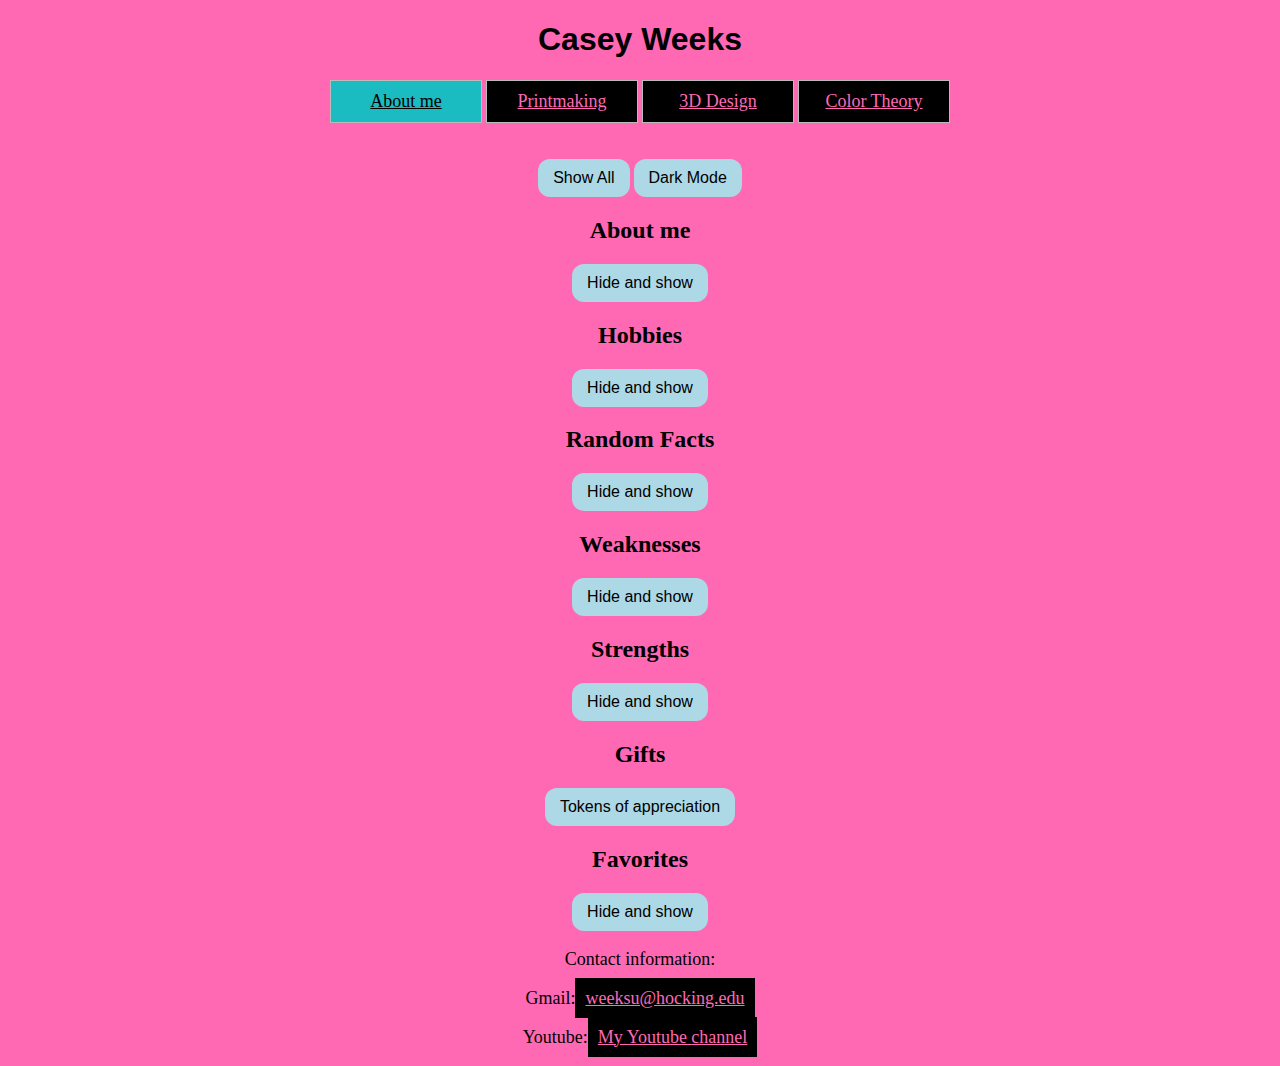
<file: index.html>
<!DOCTYPE html>
<html lang="en-US">
<head>
	<meta charset="UTF-8">
	<meta name="viewport" content="width=device-width, initial-scale=1.0">
	<title>Scarlet's Page</title>
	<link rel="icon" href="images/icons/flag.png">
	<script src="main.js" ></script>
	<!-- <script src="install.js"></script> -->
	<link rel="stylesheet" type="text/css" href="main.css"></style>
	<!-- <link rel="manifest" href="public/manifest.json"> -->

	<meta name="apple-mobile-web-app-capable" content="yes">
<meta name="apple-mobile-web-app-status-bar-style" content="black">
<meta name="apple-mobile-web-app-title" content="About Casey">
<link rel="apple-touch-icon" href="images/icons/flag.ico">
<meta name="theme-color" content="#000">

<meta name="description" content="This is the page about me. Come see who I am and learn about me, please.">
	
</head>
<body>


	<h1 id="text0">Casey Weeks</h1>

	<div class="divs" data-role="navbar" class="navigation">
        <ul>
			<li><a href="index.html" id="active">About me</a></li>
			<li><a href="printmaking.html">Printmaking</a></li>
			<li><a href="3D.html">3D Design</a></li>
			<li><a href="ColorTheory.html">Color Theory</a></li>
			<!-- <li><a href="playlist.html">Playlists</a></li>
			<li><a href="commissions.html">Commissions</a></li> -->
        </ul>
	</div>

	<br>
	<br>

	<div class="divs">
		<button class="buttons" onclick="showMe(), showHobbies(), showFacts(), showWeakness(), showStrengths(), showGifts(), showFavorite()"> Show All</button>
		<button class="buttons" id="dark" onclick="changeBackcolor()"> Dark Mode</button>
	</div>

	<h2 id="text1">About me</h2>
	
	<button class="buttons" type="button" onclick="showMe()"> Hide and show</button>
    	<div style="display:none;" id="mii" width="120px">
			<ol class="me">
				<li style="background-color:#DC143C;"> Hi, I'm Casey, this page is going to be all about me though. Hopefully to help you understand me better.</li>
				<li style="background-color:orange;"> I did this all to symbolize other stuff about me.</li>
				<li style="background-color:yellow;"> This page may get a little bit boring but I'll try to make it as interesting as I can though.</li>
				<li style="background-color:#00FF00;"> But I have used many colors to help symbolize about me.</li>
				<li style="background-color:#00FFFF;"> I'll talk about a lot of random stuff but art is inlcuded in the next page.</li>
				<li style="background-color:#FF00FF;"> I'll also talk about my interests and hobbies.</li>
			</ol>
		</div>




	<h2 id="text2">Hobbies</h2>

	<button class="buttons" type="button" onclick="showHobbies()">Hide and show</button>	
		<div style="float: center; display: none; flex-wrap: wrap;" id="hobby">
			<ol class="hobbies">
				<li style="background-color:lightblue;">I enjoy to draw, usually traditional with an anime type of style.</li>
				<li style="background-color:pink;">I like to play games.</li>
				<li style="background-color:white;">I like to write code.</li>
				<li style="background-color:pink;">I like to write in binary.</li>
				<li style="background-color:lightblue">I enjoy hanging out and talking with people.</li>
			</ol>
		</div>




	<h2 id="text3"> Random Facts</h2>

		<button class="buttons" type="button" onclick="showFacts()">Hide and show</button>	
		<div style="display: none;" id="fact">
			<ol class="showfacts">
				<li style="background-color: #a40061;">I'm gender neutral.</li>
				<li style="background-color: #b75592;">I like and dislike a lot of people. Usually not a people person.</li>
				<li style="background-color: #ececea;">I do have misophonia so I'm trying to deal with that, basically an allergy to sound.</li>
				<li style="background-color: #c44e55;">I'm just me.</li>
				<li style="background-color: #8a1e04;">I enjoy meeting new friends, I love conversations even if I'm not very talkative. I just don't like groups.</li>
			</ol>
		</div>




	<h2 id="text4"> Weaknesses</h2>

	<button class="buttons" type="button" onclick="showWeakness()">Hide and show</button>	
		<div style="display: none;" id="weakness">
			<ol class="weaknesses" style="background-color:red;">
				<li> I have trust issues.</li>
				<li> I have misophonia.</li>
				<!-- <li> I fall in love too easily.</li> -->
				<li> I have autism.</li>
				<li> I'm shy.</li>
				<li> I'm emotional on the inside and have trouble showing it to most of the time.</li>
				<li> I have a few obsessions, Anime, video games, and computers are a few of them.</li>
				<li> I like attention and physical affection.</li>
				<!-- <li> I have depression.</li> -->
				<li> It's hard for me to find love.</li>
				<li> I'm really ticklish.</li>
				<li> I find it hard to speak in person sometimes.</li>
			</ol>
		</div>




	<h2 id="text5"> Strengths</h2>

	<button class="buttons" type="button" onclick="showStrengths()">Hide and show</button>	
		<div style="display: none;" id="strength">
			<ol class="strengths" style="background-color:green;">
				<li> I learn easily.</li>
				<li> I have some musical skills.</li>
				<li> I have some artistic skills.</li>
				<li> I have autism.</li>
				<li> I'm an open person.</li>
				<li> I'm usually really accepting and forgiving.</li>
				<li> I care for everyone, everyone is a friend upon me meeting them.</li>
				<li> I'm not a master of anything, I'm basically a jack of all trades as long as I learn the subject I can do it.</li>
			</ol>
		</div>




	<h2 id="text6">Gifts</h2>

	<button class="buttons" type="button" onclick="showGifts()"> Tokens of appreciation </button>	
		<div style="display: none;" id="gifts">
			<ol class="gift" style="background-color:black; color:hotpink;">
				
					<p> Recieving Praise and affection.</p>
						<li> Being petted is great it makes me feel safe around the person and I can tell (emotionally and physically) that they care.</li>
						<li> I enjoy gifts of almost any kind even if I don't like it or can't use it.</li>
						<li> Hugs are always nice.</li>
						<li> I really enjoy others brushing and playing with my hair even though it's short now.</li>
			

			
					<p>Giving thanks and apprecion</p>
						<li> I will give hugs or fistbumps depending on the person and what they're ok with.</li>
						<li> I might give gifts includes: drawings, cards, snacks or other random items that I find cute.</li>
						<li> I do enjoy giving comments but I rarely do it in person as I'm a shy person in groups.</li>
				
			</ol>
		</div>




		<h2 id="text7">Favorites</h2>

	<button class="buttons" type="button" onclick="showFavorite()">Hide and show</button>	
		<div style="display: none;" id="favorites">
			<ol class="favorite" style="color:blue;">
				
					<p> Favorite food</p>
						<li>Pizza</li>
						<li>Taco's</li>
						<li>Veggie lasagna</li>
						<li>Stromboli</li>
				

				
					<p>Favorite drinks</p>
						<li>Rootbeer</li>
						<li>Dew S.A.</li>
						<li>Red Cream soda</li>
						<li>Blue Mtn. Dew</li>
						<li>Red Mtn. Dew</li>
						<li>Orange crush</li>
						<br>
						<li>Darjeeling Tea</li>
						<li>Chai Tea</li>
						<li>Sweet Tea</li>
				
				
				
					<!-- <p> Favorite Activities with someone I care about</p>
						<li>Being petted</li>
						<li>Having my hair brushed and braided</li>
						<li>Cuddles</li>
						<li>Hugs</li>
						<li>Talking (about anything)</li>
						<li>Answering questions</li> -->
				

					<p>Favorite Games</p>
						<li>Touhou 1-17 and the spin-off games </li>
						<!-- <li>Fortnite (with a specific person ❤️ ) </li> -->
						<li>Arknights </li>
						<li>Azur Lane </li>
						<li>Minecraft</li>
						<li>Genshin Impact (I do recommend)</li>
				
			</ol>
		</div>


<footer>
	<p id="text8">Contact information:</p>
	<p id="text9">Gmail:<a href="weeksu@hocking.edu">weeksu@hocking.edu</a></p>
	<p id="text10">Youtube:<a href="https://www.youtube.com/channel/UCem3EGRNxKLmBiPak8ZubAw">My Youtube channel</a></p>
</footer>
	
</body>
</html>
</file>
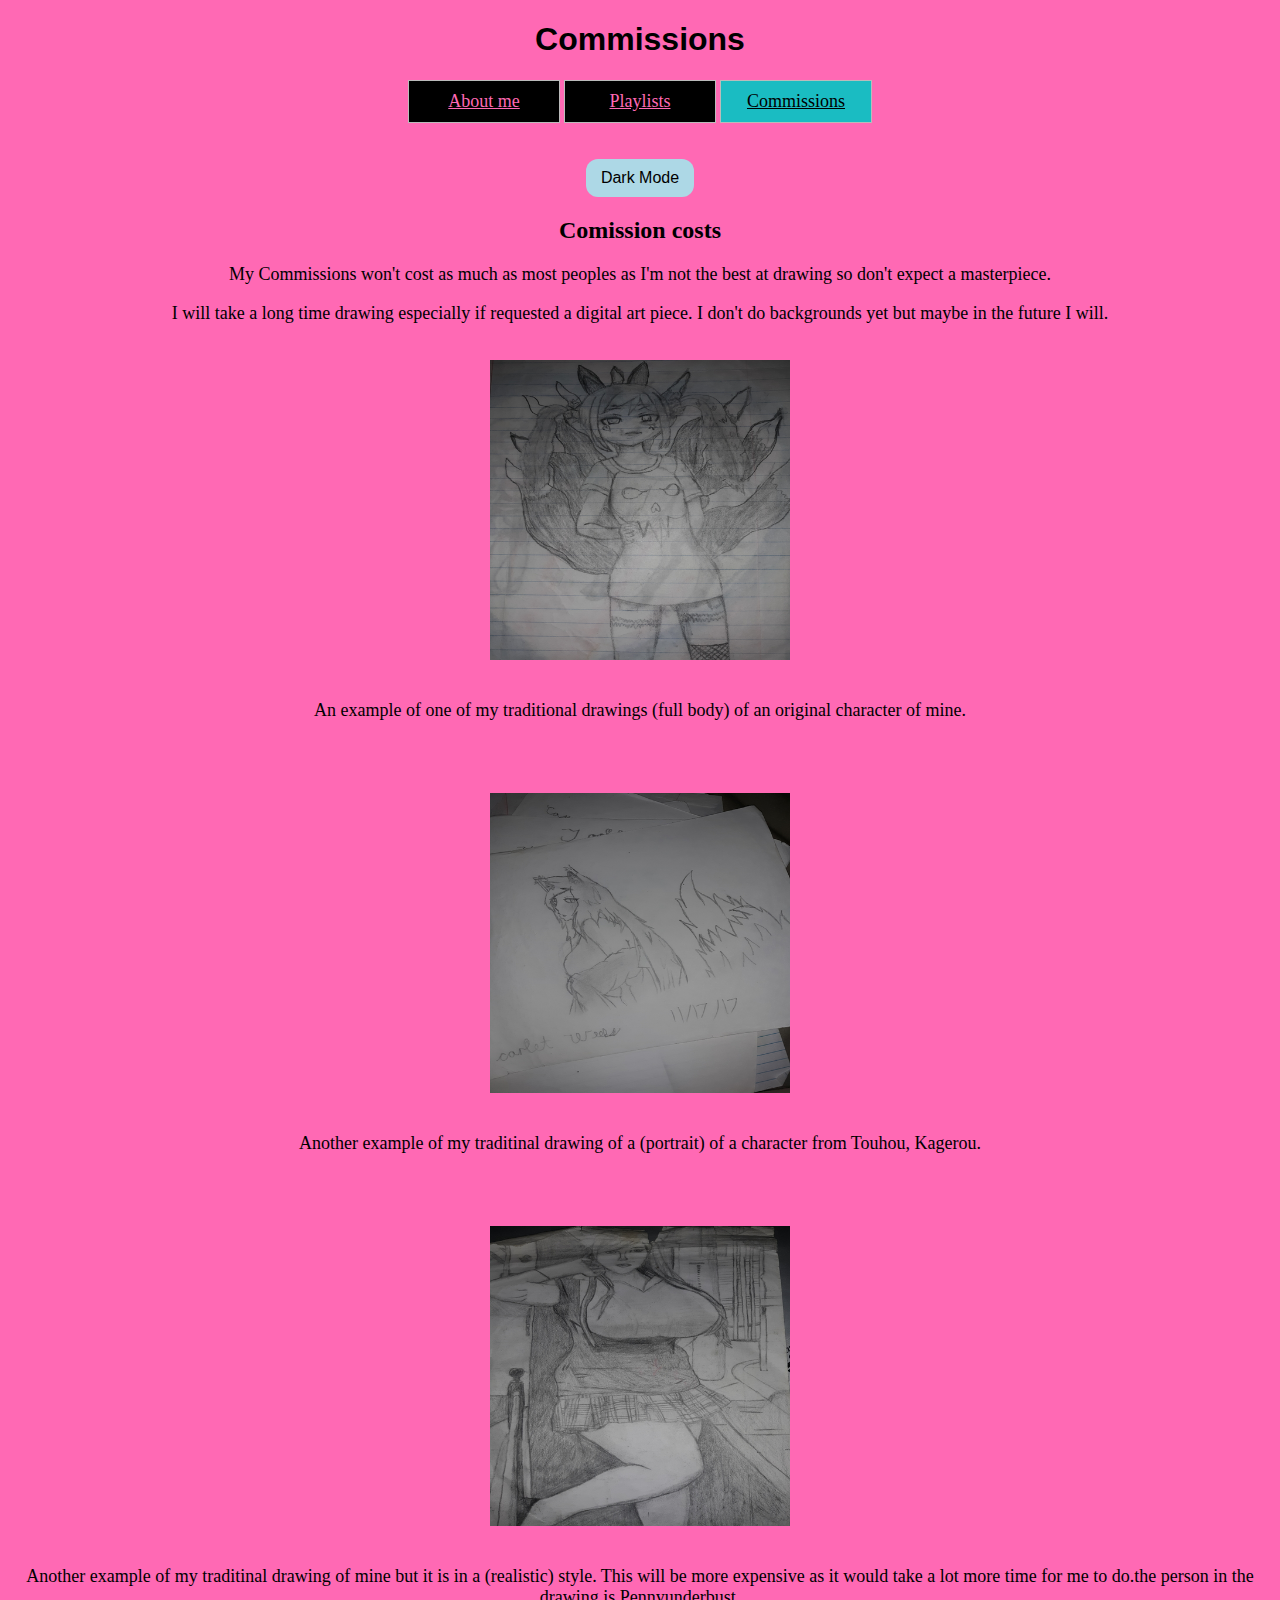
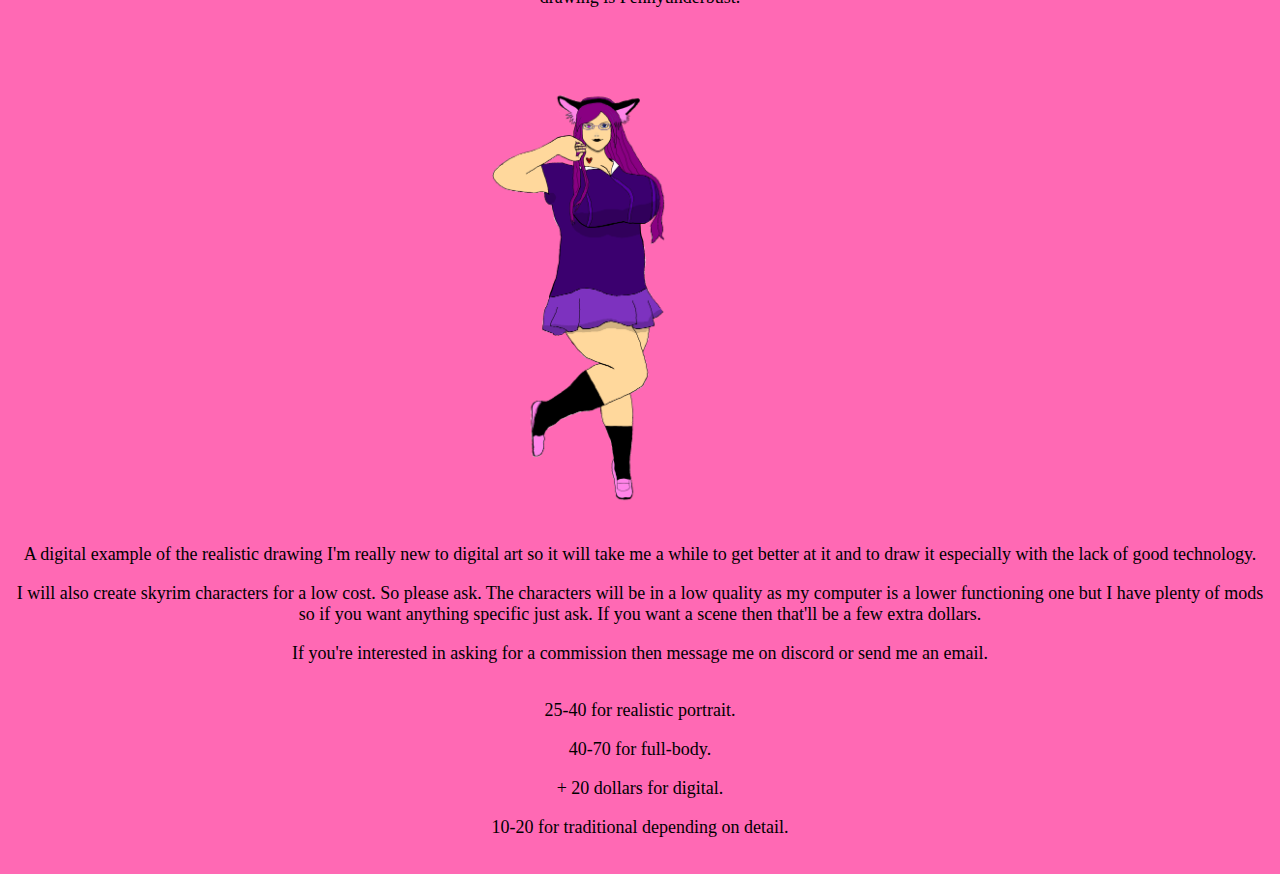
<file: commissions.html>
<!DOCTYPE html>
<html lang="en">
<head>
    <meta charset="UTF-8">
    <meta name="viewport" content="width=device-width, initial-scale=1.0">
    <title>Commission Requests</title>
    <link rel="icon" href="images/icons/pencil.png">
    <script src="main.js" ></script>
    <link rel="stylesheet" type="text/css" href="main.css"></style>
    <link rel="manifest" href="public/manifest.json">

    <meta name="apple-mobile-web-app-capable" content="yes">
<meta name="apple-mobile-web-app-status-bar-style" content="black">
<meta name="apple-mobile-web-app-title" content="About Scarlet PWA">
<link rel="apple-touch-icon" href="images/icons/pencil.png">
<meta name="theme-color" content="#000">

<meta name="description" content="This is Scarlet's commissions page. You can find her commission costs and examples of art here.">

</head>
<body>

    <h1>Commissions</h1>

    <div class="divs" data-role="navbar" class="navigation">
        <ul>
			<li><a href="index.html">About me</a></li>
			<li><a href="playlist.html">Playlists</a></li>
			<li><a href="commissions.html" id="active">Commissions</a></li>
        </ul>
    </div>

    <br>
    <br>

    <div class="divs">
        <button class="buttons" id="dark" onclick="changeBackcolor()"> Dark Mode</button>
    </div>

    <div class="divs">
        <h2 id="text0">Comission costs</h2>

        <p id="text1"> My Commissions won't cost as much as most peoples as I'm not the best at drawing so don't expect a masterpiece.</p>
        <p id="text2"> I will take a long time drawing especially if requested a digital art piece. I don't do backgrounds yet but maybe in the future I will.</p>

    </div>

    <br>

        <div class="divs">

        <img src="images/Kitsune.png" height="300px" width="auto" alt="A small female character with 9 fox tails and a pair of fox ears ontop of her head. She has long wavy pigtails. And a shirt with a skull on it."> 

        <br><br>

        <p id="text3">An example of one of my traditional drawings (full body) of an original character of mine.</p>

        <br><br><br>

        <img src="images/WolfGirl.jpg" height="300px" width="auto" alt="A portrait of Kagerou from the video game Touhou. She is a werewolf with a tail similar to a foxs in this drawing and long messy hair.">

        <br><br>

        <p id="text4">Another example of my traditinal drawing of a (portrait) of a character from Touhou, Kagerou.</p>

        <br><br><br>

        <img src="images/RLDrawing.jpg" height="300px" width="auto" alt="A full body realistic drawing of the model Pennyunderbust. She is standing back against a pole. Her outfit consists of a short skirt and sweater. She is standing on the side of the street.">

        <br><br>

        <p id="text5">Another example of my traditinal drawing of mine but it is in a (realistic) style. This will be more expensive as it would take a lot more time for me to do.the person in the drawing is Pennyunderbust.</p>

        <br><br><br>

        <img style="width: 300px; height: auto;" src="images/Scarlet.png" alt="A redrawing of Pennyunderbust but this time it is a digital drawing where I drew her with a dark purple sweater and a purple skirt. There is no background here.">

        <br> <br>

        <p id="text6">A digital example of the realistic drawing I'm really new to digital art so it will take me a while to get better at it and to draw it especially with the lack of good technology.</p>

        <p id="text7">I will also create skyrim characters for a low cost. So please ask. The characters will be in a low quality as my computer is a lower functioning one but I have plenty of mods so if you want anything specific just ask. If you want a scene then that'll be a few extra dollars.</p>

    </div>

    <footer>
        <p id="text8">If you're interested in asking for a commission then message me on discord or send me an email.
            <ul >
                <p id="text9">25-40 for realistic portrait. </p>
                <p id="text10">40-70 for full-body. </p>
                <p id="text11">+ 20 dollars for digital.</p>
                <p id="text12">10-20 for traditional depending on detail.</p>
            </ul>
        </p></footer>

</body>
</file>
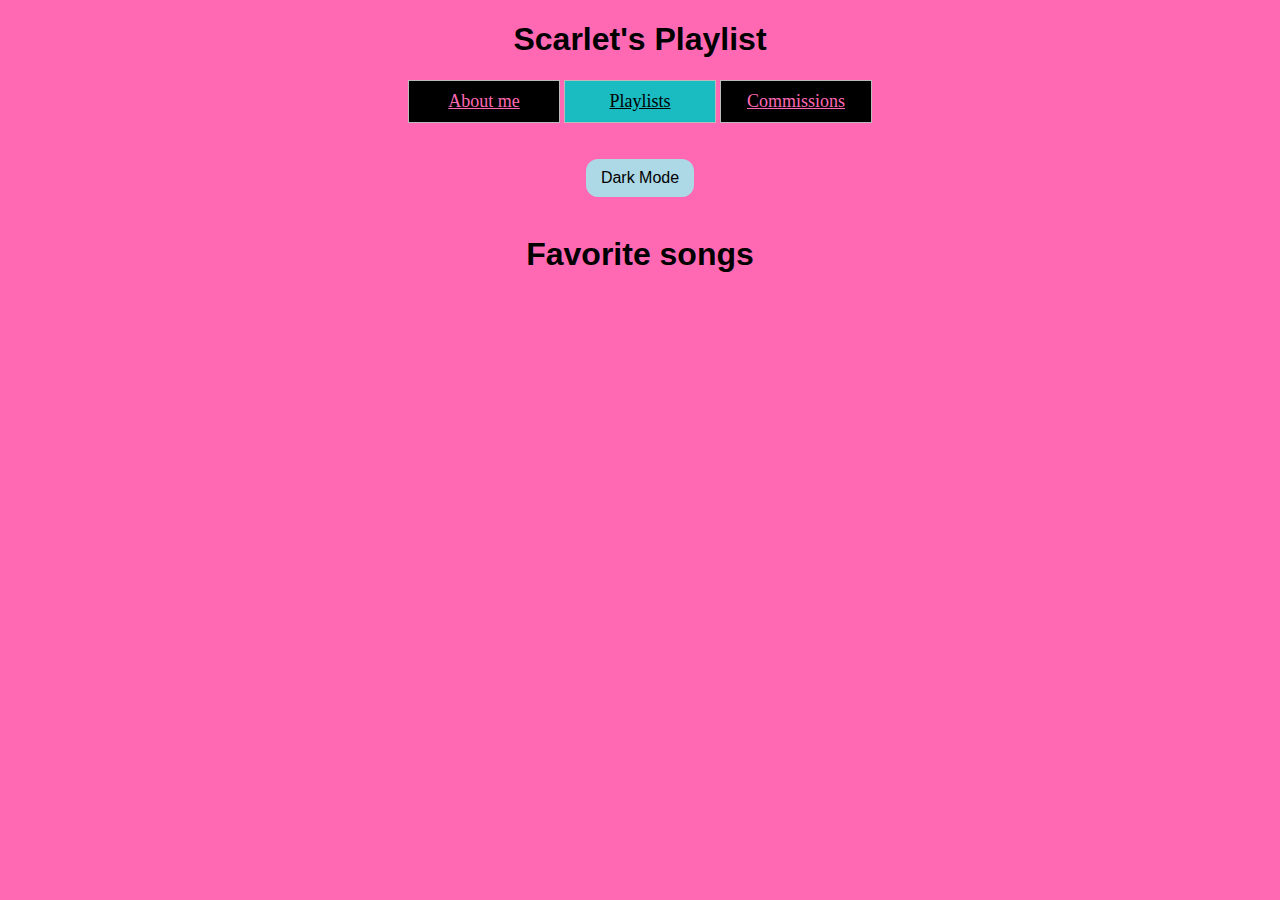
<file: playlist.html>
<!DOCTYPE html>
<html lang="en">
<head>
    <meta charset="UTF-8">
    <meta name="viewport" content="width=device-width, initial-scale=1.0">
    <title>Scarlet's Playlist</title>
    <link rel="icon" href="images/icons/music.png">
    <script src="main.js" ></script>
    <link rel="stylesheet" type="text/css" href="main.css"></style>
    <link rel="manifest" href="public/manifest.json">

    <meta name="apple-mobile-web-app-capable" content="yes">
<meta name="apple-mobile-web-app-status-bar-style" content="black">
<meta name="apple-mobile-web-app-title" content="About Scarlet PWA">
<link rel="apple-touch-icon" href="images/icons/music.png">
<meta name="theme-color" content="#000">

<meta name="description" content="This is a small page about some of my favorite songs. Come give them a listen if you'd like.">

</head>
<body>

    <h1 id="text0">Scarlet's Playlist</h1>

    <div class="divs" data-role="navbar" class="navigation">
        <ul>
			<li><a href="index.html">About me</a></li>
			<li><a href="playlist.html" id="active">Playlists</a></li>
			<li><a href="commissions.html">Commissions</a></li>
        </ul>
    </div>

    <br>
    <br>

    <div class="divs">
        <button class="buttons" id="dark" onclick="changeBackcolor()"> Dark Mode</button>
    </div>
    
    <br>

    <h1 id="text1">Favorite songs</h1>

    <div class="divs">
        <iframe width="375" height="150" src="https://www.youtube-nocookie.com/embed/BHneZsR16PU" title="Tonight stars an Easygoing Egoist song by Zun. Sung by and lyrics by Lori and Lyrica Live." frameborder="0" allow="accelerometer; autoplay; encrypted-media; gyroscope; picture-in-picture" allowfullscreen></iframe>
        
        <iframe width="375" height="150" src="https://www.youtube-nocookie.com/embed/UOxkGD8qRB4" title="K/DA characters from the game League of Legends. Song: POP/STARS By:(ft. Madison Beer, (G)I-DLE, Jaira Burns)" frameborder="0" allow="accelerometer; autoplay; encrypted-media; gyroscope; picture-in-picture" allowfullscreen></iframe>
       
    </div>

</body>
</html>
</file>
<file: main.css>
body {
    background-color: hotpink;
    text-align: center;
}

h1 {
    text-align: center;
}

ul {
    list-style-type:none;
    margin:0;
    padding:0;
    overflow: hidden;
}

ol {
    list-style-type:none;
}

h1 {
    font-family: Verdana, Geneva, Tahoma, sans-serif;
}

a {
    background-color: black;
    color: hotpink;
    padding: 10px;
}

ul li {
    display: inline-block;
    margin:0;
    padding:0;
    border: 1px solid #bbb;
}

li a {
    display: block;
    width: 150px;
}

a:hover {
    background-color:rgb(166, 31, 204);
}

.buttons {
    background-color: lightblue;
    border: 4px;
    color: black;
    padding: 10px 15px;
    font-size: 16px;
    border-radius: 12px;
}

#active{
    background-color: rgb(26, 188, 194);
    color:black;
}

#active:hover{
    background-color: rgb(166, 31, 204);
}

footer {
    display: inline;
} 

.divs{
    text-align: center;
}

.navigation{
    text-align: center;
}

li, p {
    font-size: large;
    font-family: Georgia, 'Times New Roman', Times, serif;
}

.drawings {
    transform: rotate(90deg);
    height: auto;
    width: 300px;
}

* {box-sizing:border-box}

/* Slideshow container */
.slideshow-container {
  max-width: 1000px;
  position: relative;
  margin: auto;
}

/* Hide the images by default */
.mySlides {
  display: none;
}

/* Next & previous buttons */
/* .prev, .next {
  cursor: pointer;
  position: absolute;
  top: 50%;
  width: auto;
  margin-top: -22px;
  padding: 16px;
  color: white;
  font-weight: bold;
  font-size: 18px;
  transition: 0.6s ease;
  border-radius: 0 3px 3px 0;
  user-select: none;
} */

/* Position the "next button" to the right */
.next {
  right: 0;
  border-radius: 3px 0 0 3px;
}

/* On hover, add a black background color with a little bit see-through */
.prev:hover, .next:hover {
  background-color: rgba(0,0,0,0.8);
}

/* Caption text */
.text {
  color: #f2f2f2;
  font-size: 15px;
  padding: 8px 12px;
  position: absolute;
  bottom: 32px;
  width: 100%;
  text-align: center;
  background-color: black;
}

/* Number text (1/3 etc) */
.numbertext {
  color: #f2f2f2;
  font-size: 12px;
  padding: 8px 12px;
  position: absolute;
  top: 0;
}

/* The dots/bullets/indicators */
.dot {
  cursor: pointer;
  height: 15px;
  width: 15px;
  margin: 0 2px;
  background-color: #bbb;
  border-radius: 50%;
  display: inline-block;
  transition: background-color 0.6s ease;
}

.active, .dot:hover {
  background-color: #717171;
}

/* Fading animation */
.fade {
  -webkit-animation-name: fade;
  -webkit-animation-duration: 1.5s;
  animation-name: fade;
  animation-duration: 1.5s;
}

@-webkit-keyframes fade {
  from {opacity: .4}
  to {opacity: 1}
}

@keyframes fade {
  from {opacity: .4}
  to {opacity: 1}
}
</file>
